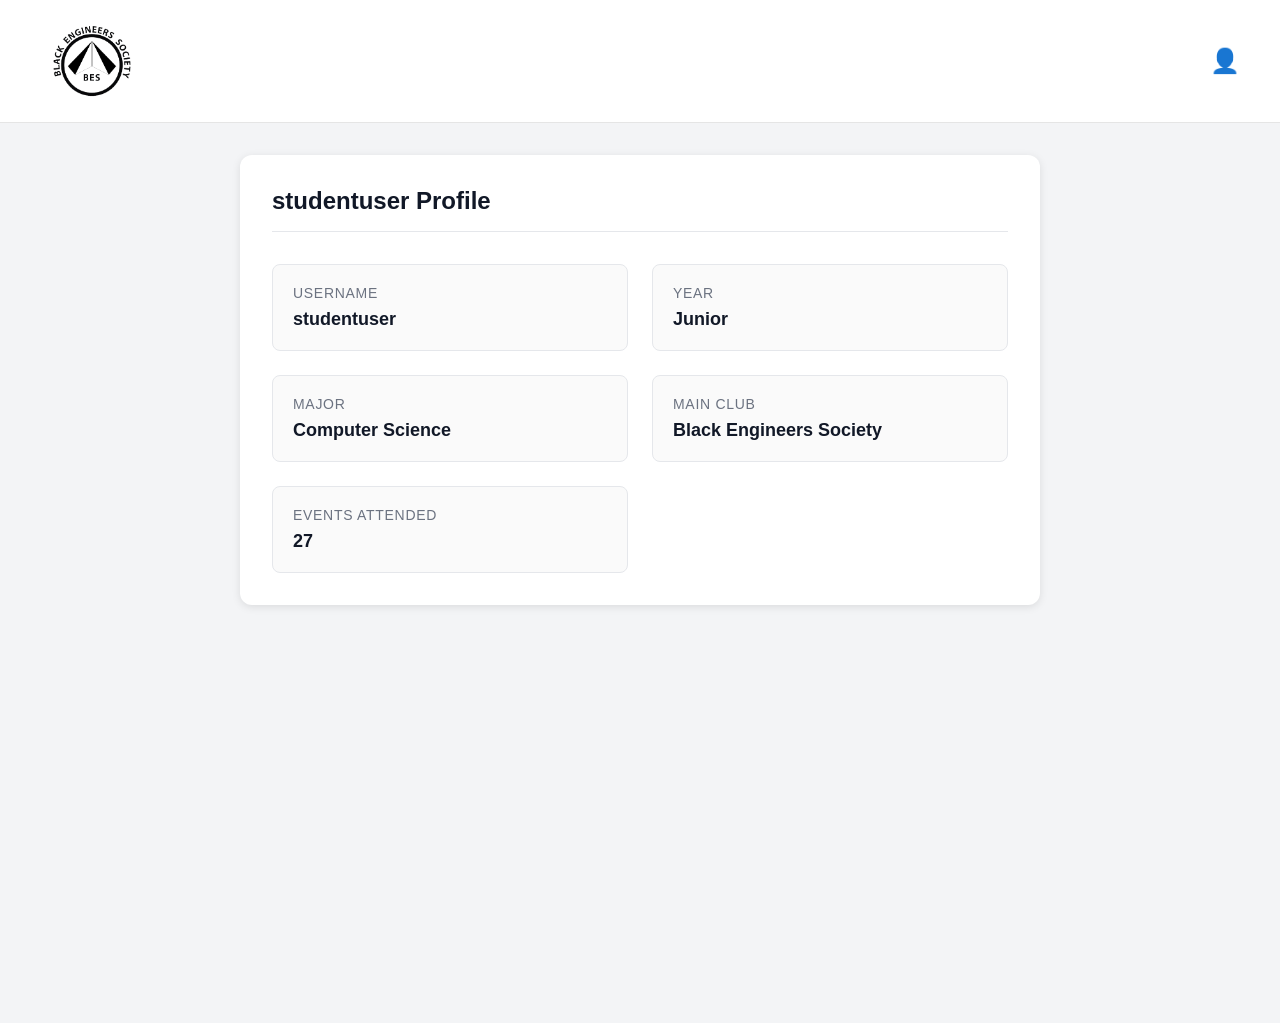
<file: attendance-dashboard-app/profile.html>
<!DOCTYPE html>
<html lang="en">
<head>
    <meta charset="UTF-8">
    <meta name="viewport" content="width=device-width, initial-scale=1.0">
    <title>Attendance Dashboard - Profile (Solution)</title>
    <link rel="stylesheet" href="css/styles.css">
</head>
<body>
    <header>
        <div class="header-container">
            <a href="index.html" class="header-logo">
                <img src="public/images/bes-black.png" alt="Logo" width="120" height="90">
            </a>
            <div class="header-middle"></div>
            <div class="header-user-section">
                <button id="user-menu-button" class="header-user-button" aria-label="User account menu">
                    👤
                </button>
                <div id="user-dropdown" class="header-dropdown" style="display: none;">
                    <a href="index.html" class="header-dropdown-item header-dropdown-divider">Leaderboard</a>
                </div>
            </div>
        </div>
    </header>

    <main class="profile-page">
        <div class="profile-container">
            <div class="profile-header">
                <h1 class="profile-title">studentuser Profile</h1>
            </div>

            <div class="profile-info-grid">
                <div class="profile-info-item">
                    <div class="profile-info-label">Username</div>
                    <div class="profile-info-value">studentuser</div>
                </div>
                <div class="profile-info-item">
                    <div class="profile-info-label">Year</div>
                    <div class="profile-info-value">Junior</div>
                </div>
                <div class="profile-info-item">
                    <div class="profile-info-label">Major</div>
                    <div class="profile-info-value">Computer Science</div>
                </div>
                <div class="profile-info-item">
                    <div class="profile-info-label">Main Club</div>
                    <div class="profile-info-value">Black Engineers Society</div>
                </div>
                <div class="profile-info-item">
                    <div class="profile-info-label">Events Attended</div>
                    <div class="profile-info-value">27</div>
                </div>
            </div>
        </div>
    </main>

    <script src="js/profile.js"></script>
</body>
</html>
</file>
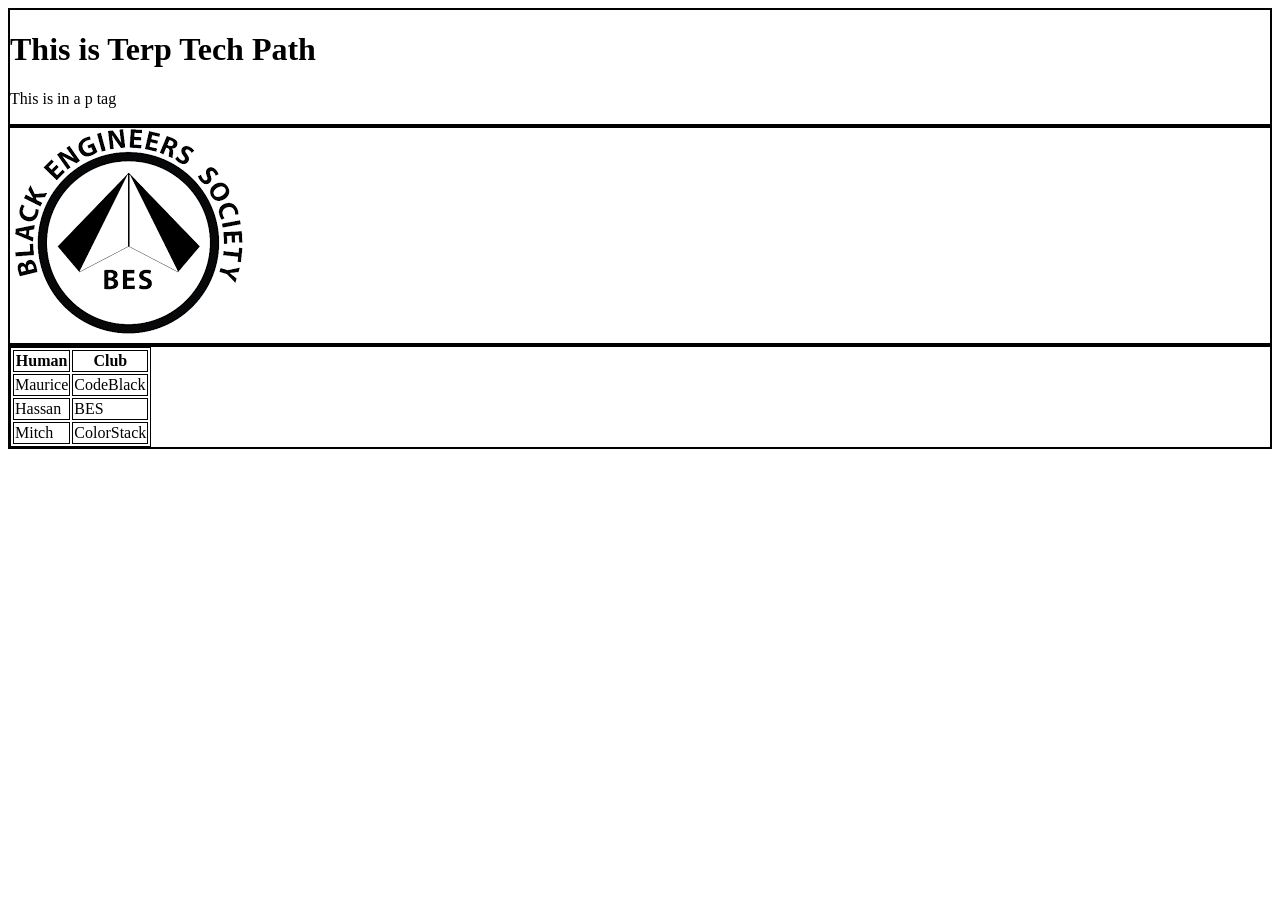
<file: TTPSpringProject-HTML-CSS/common_tags/common_tags.html>
<!DOCTYPE html>
<html>

<head>
    <title>Terp Tech</title>
    <link rel="stylesheet" href="common_tags.css">
</head>

<body>
    <div>
        <h1>This is Terp Tech Path</h1>
    
        <p>
            This is in a p tag
        </p>
    </div>

    <div>
        <a href="https://www.besumcp.org/"> 
            <img src="bes-logo.png" alt="this failed to load">
        </a> 
    </div>

    <div>   
        <table>
            <tr> 
                <th>
                    Human
                </th>

                <th>
                    Club
                </th>
            </tr>
            <tr>
                <td>
                    Maurice
                </td>

                <td>
                    CodeBlack
                </td>
            </tr>
            <tr>
                <td>
                    Hassan
                </td>

                <td>
                    BES
                </td>
            </tr>
            <tr>
                <td>
                    Mitch
                </td>

                <td>
                    ColorStack
                </td>
            </tr>
        </table>
    </div>
</body>

</html>
</file>
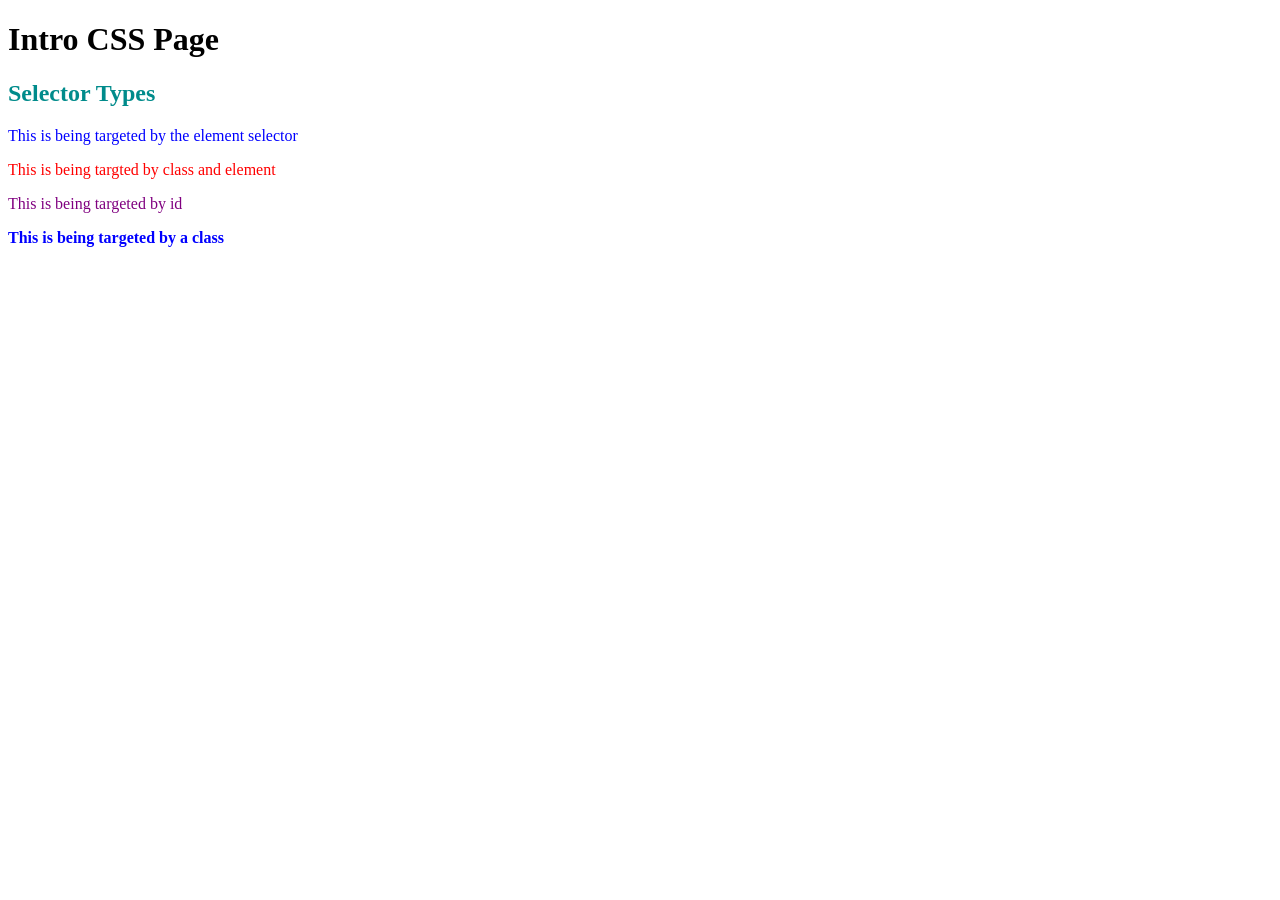
<file: TTPSpringProject-HTML-CSS/intro/intro_css.html>
<!DOCTYPE html>
<html>

<head>
    <title>Terp Tech</title>
    <link rel="stylesheet" href="style.css">
</head>

<body>
    <div>
        <h1>Intro CSS Page</h1>
        
        <h2 style="color:darkcyan"> Selector Types </h2>
        <p>
            This is being targeted by the element selector
        </p>

        <p class="redtext">
            This is being targted by class and element
        </p>

        <p id="purpletext"> 
            This is being targeted by id
        </p>

        <p class="bold">
            This is being targeted by a class
        </p>

    </div>
</body>

</html>
</file>
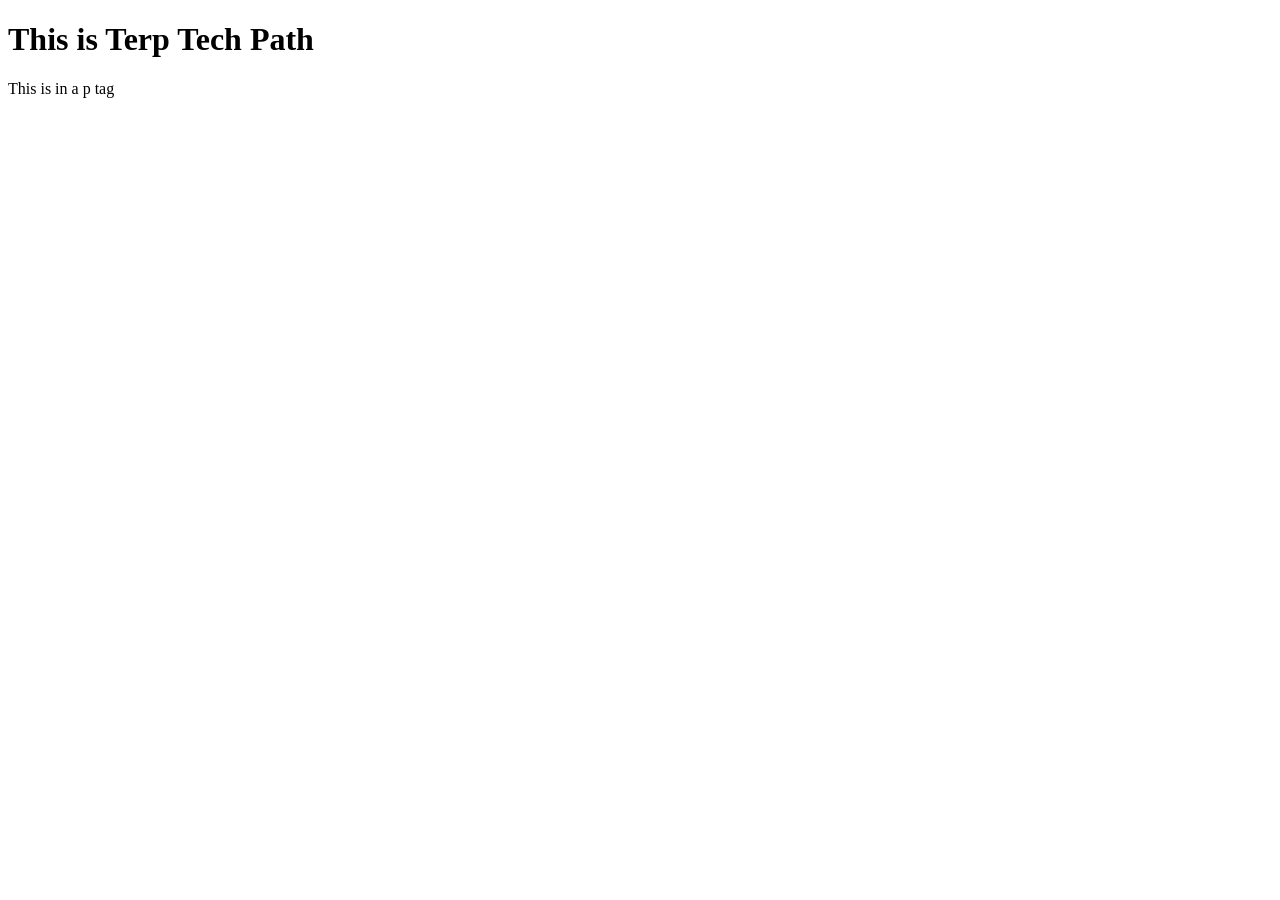
<file: TTPSpringProject-HTML-CSS/intro/intro_html.html>
<!DOCTYPE html>
<html>

<head>
    <title>Terp Tech</title>
</head>

<body>
    <div>
        <h1>This is Terp Tech Path</h1>
    
        <p>
            This is in a p tag
        </p>
    </div>
</body>

</html>
</file>
<file: attendance-dashboard-app/css/styles.css>
:root {
  --background: #ffffff;
  --foreground: #171717;
  --border-color: #e5e5e5;
  --hover-bg: #f5f5f5;
}

@media (prefers-color-scheme: dark) {
  :root {
    --background: #0a0a0a;
    --foreground: #ededed;
    --border-color: #333333;
    --hover-bg: #1a1a1a;
  }
}

* {
  margin: 0;
  padding: 0;
  box-sizing: border-box;
}

body {
  background: var(--background);
  color: var(--foreground);
  font-family: Arial, Helvetica, sans-serif;
}

/* ============================================================================
   HEADER STYLES (pre-implemented)
   ============================================================================ */

header {
  border-bottom: 1px solid var(--border-color);
}

.header-container {
  display: flex;
  align-items: center;
  justify-content: space-between;
  padding: 1rem 2rem;
}

.header-logo {
  display: flex;
  align-items: center;
  text-decoration: none;
}

.header-middle {
  flex: 1;
}

.header-user-section {
  position: relative;
}

.header-user-button {
  background: none;
  border: none;
  cursor: pointer;
  font-size: 1.5rem;
  padding: 0.5rem;
  transition: opacity 0.2s ease;
}

.header-user-button:hover {
  opacity: 0.7;
}

.header-dropdown {
  position: absolute;
  right: 0;
  margin-top: 0.5rem;
  width: 12rem;
  background: var(--background);
  border: 1px solid var(--border-color);
  border-radius: 0.5rem;
  box-shadow: 0 4px 6px rgba(0, 0, 0, 0.1);
  z-index: 50;
  display: none;
}

.header-dropdown-item {
  display: block;
  width: 100%;
  padding: 0.75rem 1rem;
  text-align: left;
  background: none;
  border: none;
  cursor: pointer;
  color: var(--foreground);
  text-decoration: none;
  transition: background-color 0.2s ease;
  font-size: 1rem;
}

.header-dropdown-item:hover {
  background-color: var(--hover-bg);
}

.header-dropdown-divider {
  border-bottom: 1px solid var(--border-color);
}

/* ============================================================================
   LEADERBOARD STYLES (COMPLETED)
   ============================================================================ */

.leaderboard-wrapper {
    padding: 2rem;
    max-width: 1200px;
    margin: 0 auto;
}

.leaderboard-container {
    background: white;
    border-radius: 8px;
    box-shadow: 0 2px 8px rgba(0, 0, 0, 0.1);
    padding: 1.5rem;
}

@media (prefers-color-scheme: dark) {
    .leaderboard-container {
        background: #1f1f1f;
    }
}

.leaderboard-container h1 {
    font-size: 1.75rem;
    font-weight: 600;
    color: #111827;
    margin-bottom: 1.5rem;
}

@media (prefers-color-scheme: dark) {
    .leaderboard-container h1 {
        color: #f3f4f6;
    }
}

.leaderboard-table {
    width: 100%;
    border-collapse: collapse;
}

.leaderboard-table thead {
    background-color: #374151;
}

.leaderboard-table th {
    padding: 14px 16px;
    text-align: left;
    font-weight: 600;
    color: white;
    border-bottom: 3px solid #1f2937;
}

.leaderboard-table td {
    padding: 14px 16px;
    border-bottom: 1px solid #e5e7eb;
    color: #374151;
}

@media (prefers-color-scheme: dark) {
    .leaderboard-table td {
        border-bottom-color: #374151;
        color: #d1d5db;
    }
}

.leaderboard-table tbody tr {
    transition: background-color 0.2s ease;
}

.leaderboard-table tbody tr:hover {
    background-color: #f3f4f6;
}

@media (prefers-color-scheme: dark) {
    .leaderboard-table tbody tr:hover {
        background-color: #374151;
    }
}

/* ============================================================================
   PROFILE PAGE STYLES (COMPLETED)
   ============================================================================ */

.profile-page {
    padding: 2rem;
    min-height: 100vh;
    background-color: #f3f4f6;
}

@media (prefers-color-scheme: dark) {
    .profile-page {
        background-color: #111827;
    }
}

.profile-container {
    max-width: 800px;
    margin: 0 auto;
    background: white;
    border-radius: 12px;
    padding: 2rem;
    box-shadow: 0 2px 8px rgba(0, 0, 0, 0.1);
}

@media (prefers-color-scheme: dark) {
    .profile-container {
        background: #1f2937;
    }
}

.profile-header {
    display: flex;
    justify-content: space-between;
    align-items: center;
    margin-bottom: 2rem;
    padding-bottom: 1rem;
    border-bottom: 1px solid #e5e7eb;
}

@media (prefers-color-scheme: dark) {
    .profile-header {
        border-bottom-color: #374151;
    }
}

.profile-title {
    font-size: 1.5rem;
    font-weight: 600;
    color: #111827;
}

@media (prefers-color-scheme: dark) {
    .profile-title {
        color: #f3f4f6;
    }
}

.profile-info-grid {
    display: grid;
    grid-template-columns: repeat(2, 1fr);
    gap: 1.5rem;
}

@media (max-width: 600px) {
    .profile-info-grid {
        grid-template-columns: 1fr;
    }
}

.profile-info-item {
    padding: 1.25rem;
    border: 1px solid #e5e7eb;
    border-radius: 8px;
    background: #fafafa;
}

@media (prefers-color-scheme: dark) {
    .profile-info-item {
        border-color: #374151;
        background: #374151;
    }
}

.profile-info-label {
    font-size: 0.875rem;
    font-weight: 500;
    color: #6b7280;
    margin-bottom: 0.5rem;
    text-transform: uppercase;
    letter-spacing: 0.05em;
}

.profile-info-value {
    font-size: 1.125rem;
    font-weight: 600;
    color: #111827;
}

@media (prefers-color-scheme: dark) {
    .profile-info-value {
        color: #f3f4f6;
    }
}
</file>
<file: TTPSpringProject-HTML-CSS/common_tags/common_tags.css>
table, th, td {
  border: 1px solid black;
}

div {
  border: 2px solid black;
}
</file>
<file: TTPSpringProject-HTML-CSS/intro/style.css>
p {
    color: blue;
}

.bold {
    font-weight: bold;
}

p.redtext {
    color: red;
}

#purpletext {
    color:purple;
}
</file>
